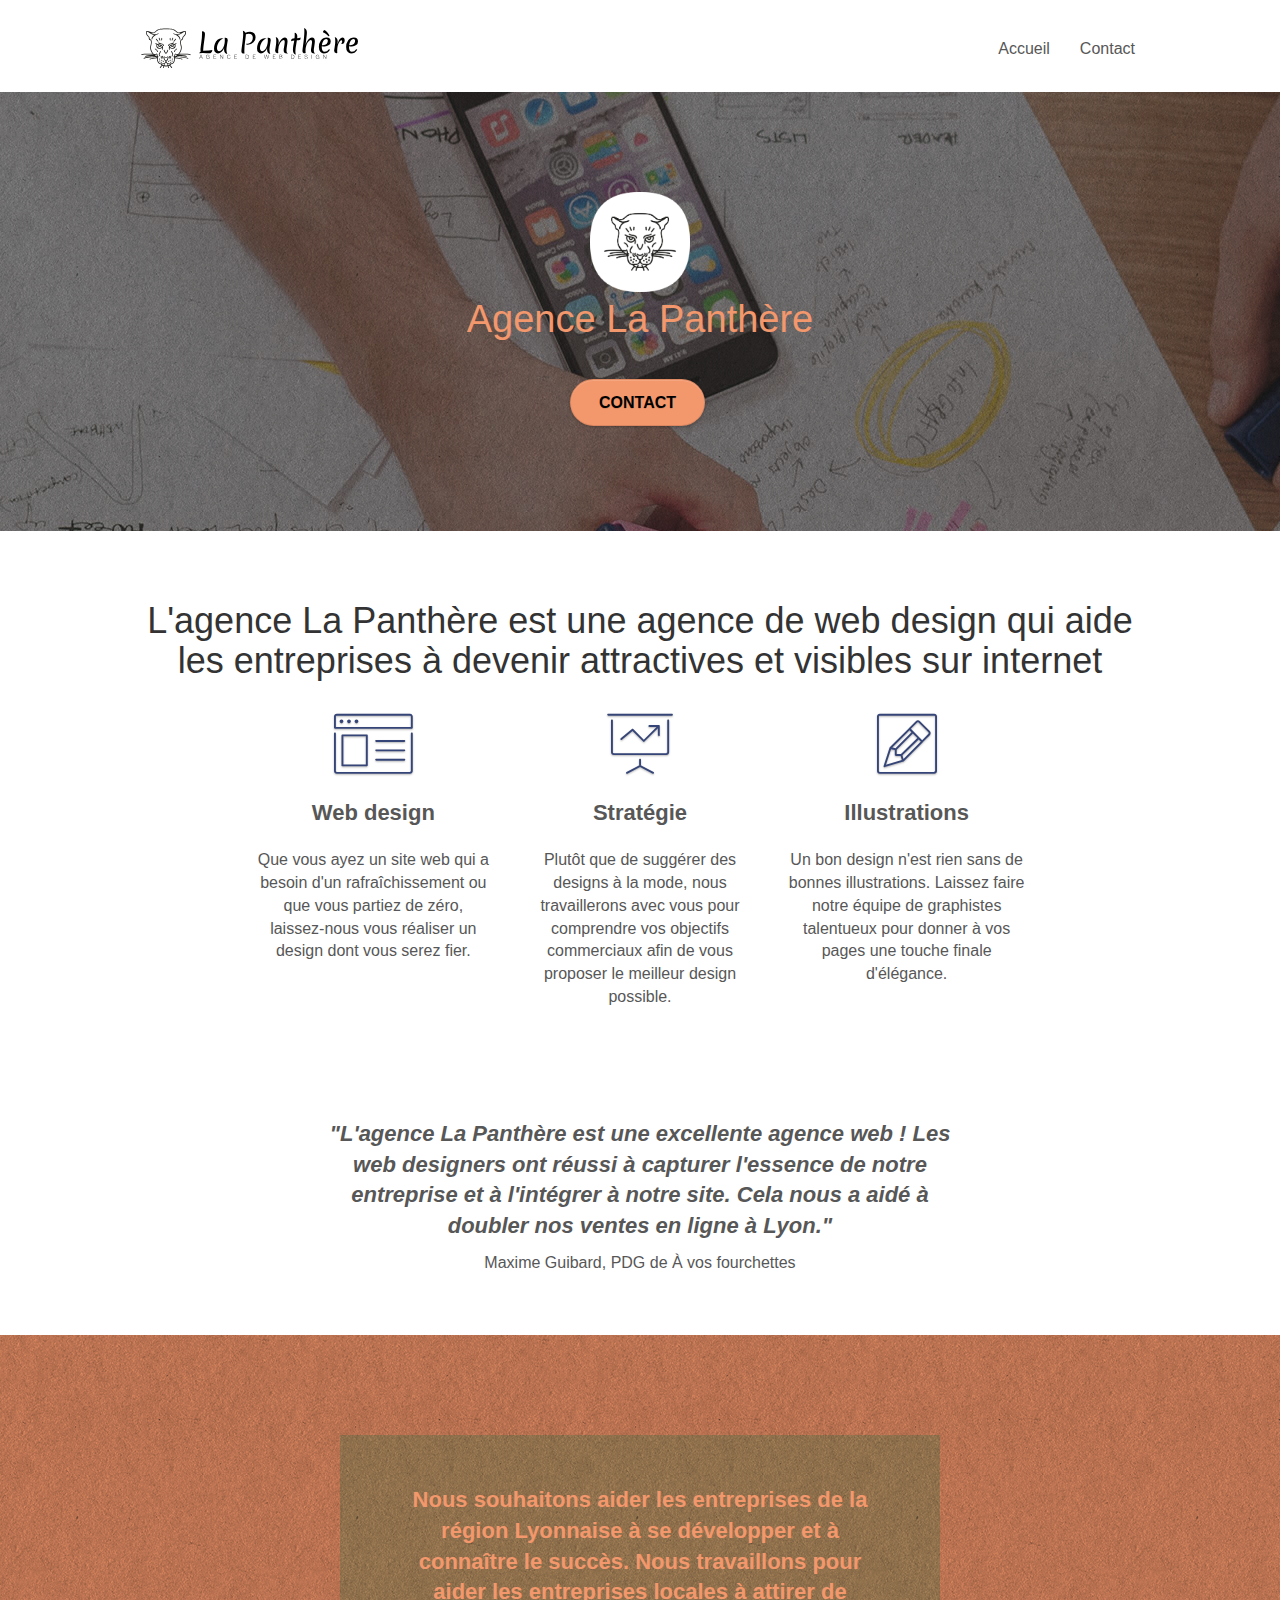
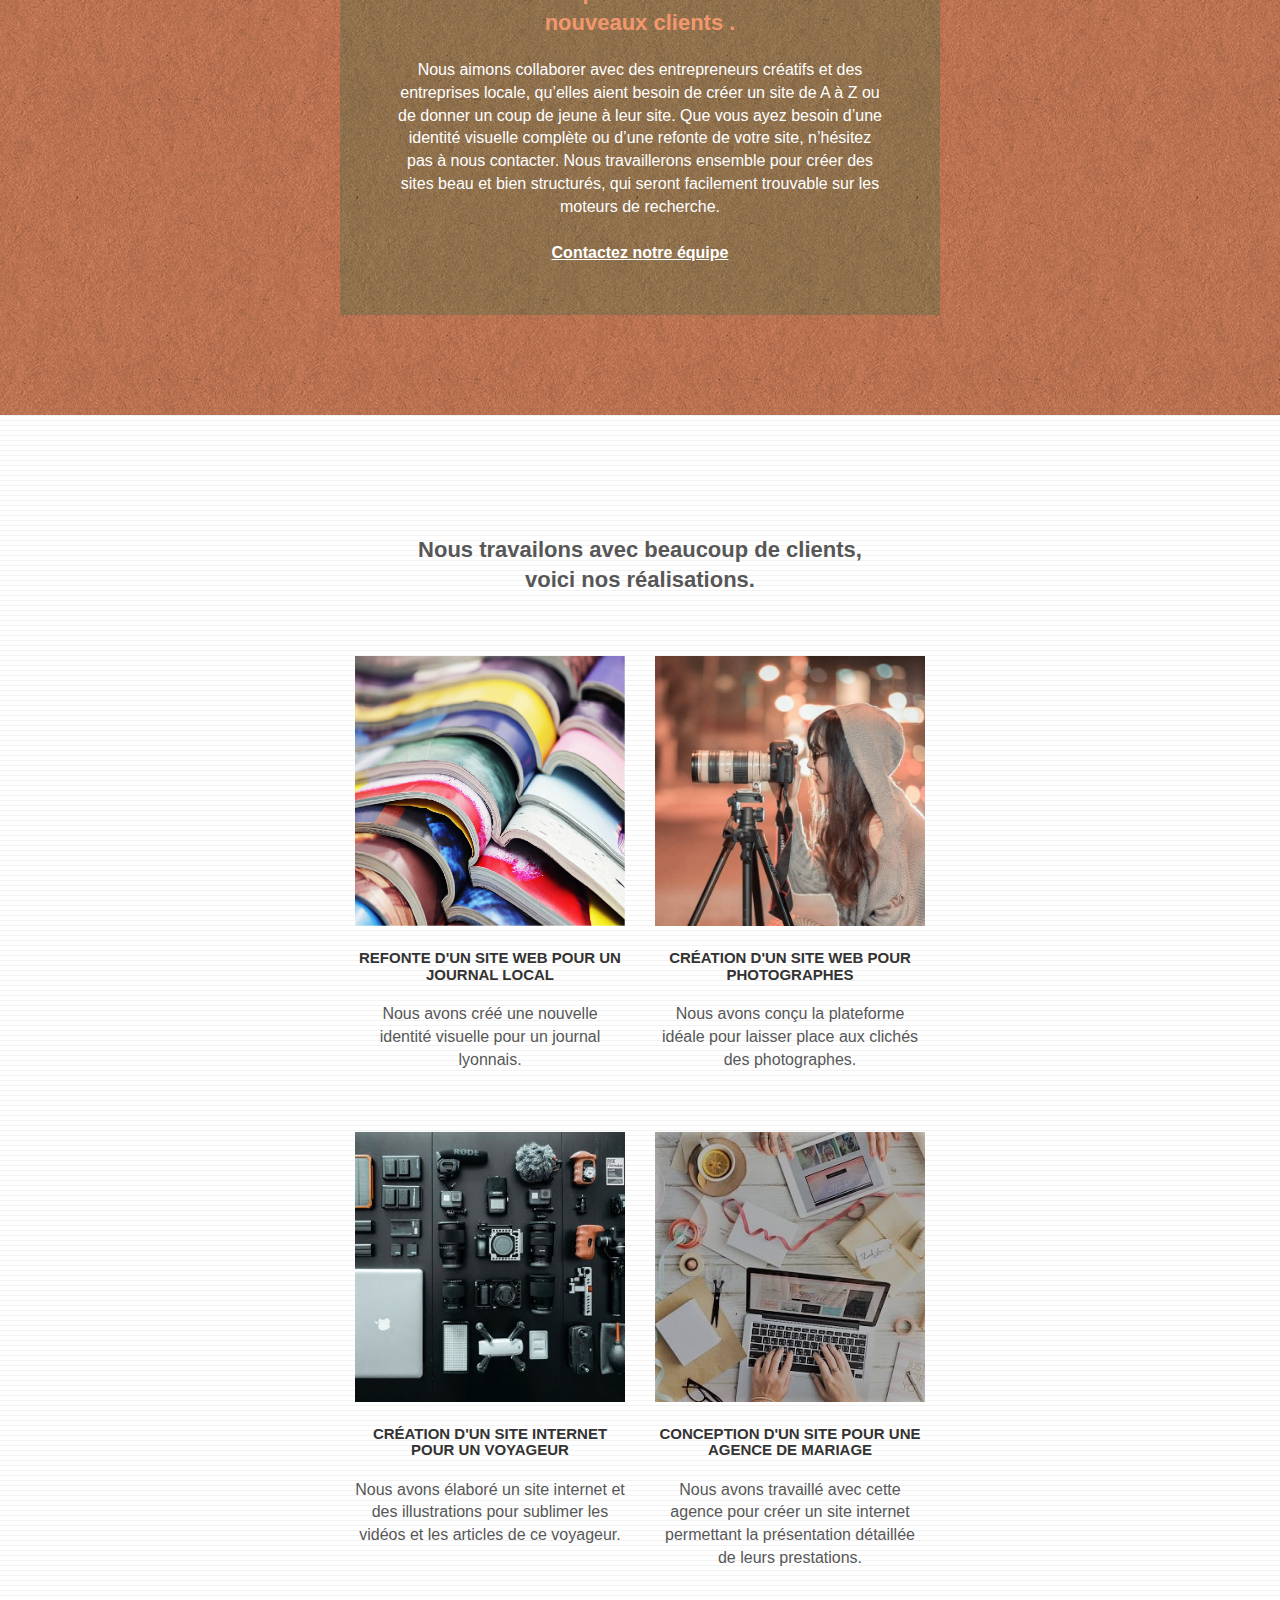
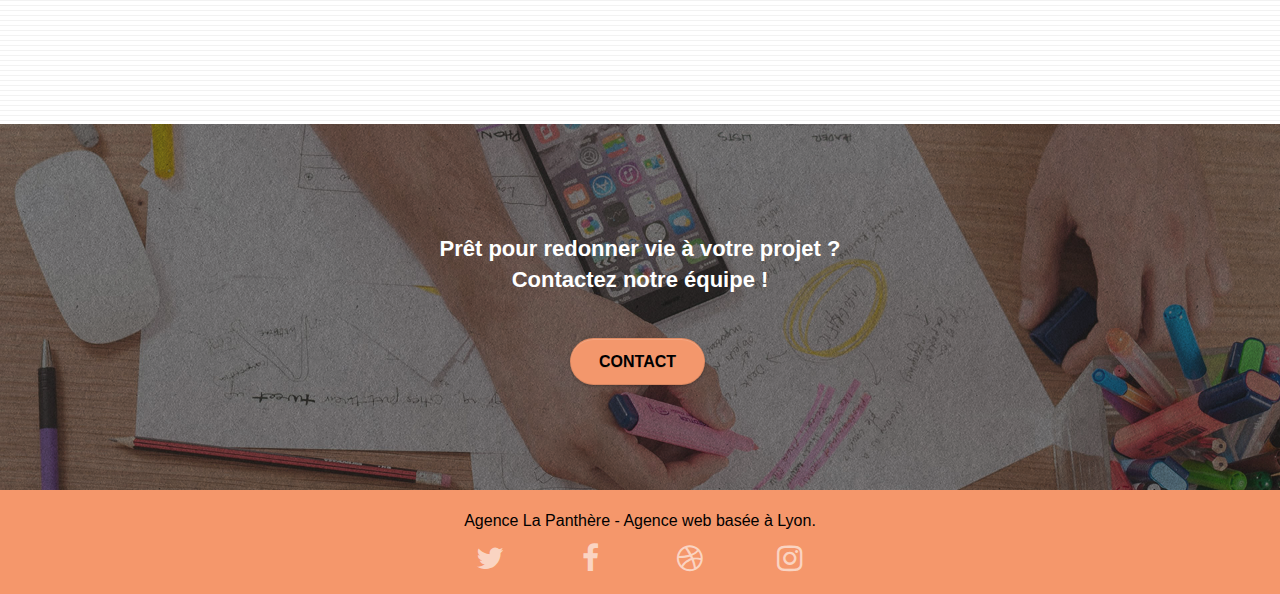
<file: index.html>
<!doctype html>
<html lang="fr">
<head>
    <meta charset="utf-8">
    <meta name="description" content="Ce site est une agence de web design qui aide les entreprises à devenir plus attractives et visibles sur internet">
    <meta name="viewport" content="width=device-width, initial-scale=1.0, viewport-fit=cover">
    <link rel="shortcut icon" type="image/png" href="favicon.jpg">
    
	<link rel="stylesheet" type="text/css" href="./css/bootstrap.css">
	<link rel="stylesheet" type="text/css" href="style.css">
	<link rel="stylesheet" type="text/css" href="./css/font-awesome.css">
	<link rel="stylesheet" type="text/css" href="./css/et-line.css">
	
    <title>La Panthère</title>

    
<!-- Analytics -->
 
<!-- Analytics END -->
    
</head>
<body>

    
<!-- bloc-0 -->
<header class="bloc bgc-white l-bloc " id="bloc-0">
	<div class="container bloc-sm">

		<nav class="navbar row">
			<div class="navbar-header">
				<a class="navbar-brand" href="index.html"><img src="img/agence-la-panthere-monochrome.svg" alt="Logo du site la panthère" height="40" /></a>
				<button id="nav-toggle" type="button" class="ui-navbar-toggle navbar-toggle" data-toggle="collapse" data-target=".navbar-1">
					<span class="sr-only">Toggle navigation</span><span class="icon-bar"></span><span class="icon-bar"></span><span class="icon-bar"></span>
				</button>
			</div>
			<div class="collapse navbar-collapse navbar-1 special-dropdown-nav">
				<ul class="site-navigation nav navbar-nav">
					<li>
						<a href="index.html">Accueil</a>
					</li>
					<li>
						<a href="contact.html">Contact</a>
					</li>
				</ul>
			</div>
		</nav>
	</div>
</header>
<!-- bloc-0 END -->
<!-- Principal conteneur -->
<main class="page-container">

<!-- bloc-1-presentation -->
<div class="bloc bgc-dark-slate-blue bg-banniere d-bloc bg-t-edge bloc-bg-texture texture-paper b-parallax" id="bloc-1-hero">
	<div class="container bloc-lg">
		<div class="row tight-width-whitespace">
			<div class="col-sm-12">
				<img src="img/logo.png" class="center-block image-resize-mode" width="100" alt="Logo du site" />
				<p class="text-center hero-bloc-text tc-white ">
					Agence La Panthère
				</p>
				<div class="text-center">
					<a href="contact.html" class="btn btn-lg btn-clean btn-rd cta-hero btn-atomic-tangerine" id="cta-hero">Contact</a>
				</div>
			</div>
		</div>
	</div>
</div>
<!-- bloc-1-presentation END -->

<!-- bloc-2-services -->
<section class="bloc bgc-white l-bloc" id="bloc-2-services">
	<div class="container bloc-md">
		<div class="row">
			<div class="col-sm-12 text-center">
				<h1>L'agence La Panthère est une agence de web design qui aide<br>
				les entreprises à devenir attractives et visibles sur internet</h1>
			</div>
		</div>
		<div class="row voffset-lg med-width-whitespace">
			<div class="col-sm-4">
				<div class="text-center">
					<span class="et-icon-browser sm-shadow icon-dark-slate-blue icons icon-lg"></span>
				</div>
				<h2 class="mg-md text-center">
					Web design
				</h2>
				<p class="text-center ">
					Que vous ayez un site web qui a besoin d'un rafraîchissement ou que vous partiez de zéro, laissez-nous vous réaliser un design dont vous serez fier.
				</p>
			</div>
			<div class="col-sm-4">
				<div class="text-center">
					<span class="et-icon-presentation sm-shadow icon-dark-slate-blue icons icon-lg"></span>
				</div>
				<h2 class="mg-md text-center">
					Stratégie
				</h2>
				<p class="text-center ">
					Plutôt que de suggérer des designs à la mode, nous travaillerons avec vous pour comprendre vos objectifs commerciaux afin de vous proposer le meilleur design possible.<br>
				</p>
			</div>
			<div class="col-sm-4">
				<div class="text-center">
					<span class="et-icon-edit sm-shadow icon-dark-slate-blue icons icon-lg"></span>
				</div>
				<h2 class="mg-md text-center">
					Illustrations
				</h2>
				<p class="text-center ">
					Un bon design n'est rien sans de bonnes illustrations. Laissez faire notre équipe de graphistes talentueux pour donner à vos pages une touche finale d'élégance.
				</p>
			</div>
		</div>
		<div class="row voffset-lg voffset">
			<div class="col-xs-12 col-md-8 col-md-offset-2 text-center">
				<h2 class="italic">"L'agence La Panthère est une excellente agence web ! Les<br>web designers ont réussi à capturer l'essence de notre<br>
				entreprise et à l'intégrer à notre site. Cela nous a aidé à<br>doubler nos ventes en ligne à Lyon."</h2>
				<p>Maxime Guibard, PDG de À vos fourchettes</p>

			</div>
		</div>
	</div>
</section>
<!-- bloc-2-services END -->

<!-- bloc-3-what-i-do -->
<section class="bloc tc-white bgc-atomic-tangerine bg-presentation d-bloc bloc-bg-texture texture-paper b-parallax" id="bloc-3-what-i-do">
	<div class="container bloc-lg">
		<div class="row tight-width-whitespace black-background">
			<div class="col-sm-12">
				<h2 class="mg-md text-center tc-white">
					Nous souhaitons aider les entreprises de la région Lyonnaise à se développer et à connaître le succès. Nous travaillons pour aider les entreprises locales à attirer de nouveaux clients .<br>
				</h2>
				<p class="text-center white">
					Nous aimons collaborer avec des entrepreneurs créatifs et des entreprises locale, qu’elles aient besoin de créer un site de A à Z ou de donner un coup de jeune à leur site. Que vous ayez besoin d’une identité visuelle complète ou d’une refonte de votre site, n’hésitez pas à nous contacter. Nous travaillerons ensemble pour créer des sites beau et bien structurés, qui seront facilement trouvable sur les moteurs de recherche. <br><br><a class="ltc-white bold-link" href="contact.html">Contactez notre équipe</a><br>
				</p>
			</div>
		</div>
	</div>
</section>
<!-- bloc-3-what-i-do END -->

<!-- bloc-4-portfolio -->
<section class="bloc bgc-white bg-lines-h2-bg bg-repeat l-bloc" id="bloc-4-portfolio">
	<div class="container bloc-lg">
		<div class="row">
			<div class="col-sm-12 text-center">
				<h2>Nous travailons avec beaucoup de clients,<br>voici nos réalisations.</h2>
			</div>
		</div>
		<div class="row tight-width-whitespace portfolio-row">
			<div class="col-sm-6">
				<a href="#" data-lightbox="img/1.jpg" data-gallery-id="gallery-1" data-caption="Refonte d'un site web pour un journal local" data-frame="snapshot-lb"><img src="img/1.jpg" alt="Image de livre" class="img-responsive portfolio-thumb" /></a>
				<h3 class="mg-md text-center">
					Refonte d'un site web pour un journal local
				</h3>
				<p class="text-center">
					Nous avons créé une nouvelle identité visuelle pour un journal lyonnais.
				</p>
			</div>
			<div class="col-sm-6">
				<a href="#" data-lightbox="img/2.jpg" data-gallery-id="gallery-1" data-caption="Création d'un site web pour photographes" data-frame="snapshot-lb"><img src="img/2.jpg" class="img-responsive portfolio-thumb" alt="personne prenons une photo" /></a>
				<h3 class="mg-md text-center">
					Création d'un site web pour photographes
				</h3>
				<p class="text-center">
					Nous avons conçu la plateforme idéale pour laisser place aux clichés des photographes.
				</p>
			</div>
		</div>
		<div class="row tight-width-whitespace portfolio-row">
			<div class="col-sm-6">
				<a href="#" data-lightbox="img/3.jpg" data-gallery-id="gallery-1" data-caption="Création d'un site internet pour un voyageur" data-frame="snapshot-lb"><img src="img/3.jpg" class="img-responsive portfolio-thumb" alt="image de produit tech"/></a>
				<h3 class="mg-md text-center">
					Création d'un site internet pour un voyageur
				</h3>
				<p class="text-center">
					Nous avons élaboré un site internet et des illustrations pour sublimer les vidéos et les articles de ce voyageur.
				</p>
			</div>
			<div class="col-sm-6">
				<a href="#" data-lightbox="img/4.jpg" data-gallery-id="gallery-1" data-caption="Conception d'un site pour une agence de mariage" data-frame="snapshot-lb"><img src="img/4.jpg" class="img-responsive portfolio-thumb" alt="image d'une table avec des pc dessus" /></a>
				<h3 class="mg-md text-center">
					Conception d'un site pour une agence de mariage
				</h3>
				<p class="text-center">
					Nous avons travaillé avec cette agence pour créer un site internet permettant la présentation détaillée de leurs prestations.
				</p>
			</div>
		</div>
	</div>
</section>
<!-- bloc-4-portfolio END -->

<!-- bloc-5-cta -->
<section class="bloc bgc-dark-slate-blue bg-banniere d-bloc bloc-bg-texture texture-paper" id="bloc-5-cta">
	<div class="container bloc-lg">
		<div class="row">
			<div class="col-sm-12 text-center">
				<h2 class="mg-md text-center ltc-white">
					Prêt pour redonner vie à votre projet ?<br>Contactez notre équipe !
				</h2>
				<a href="contact.html" class="btn btn-atomic-tangerine btn-clean btn-rd btn-lg cta-hero">Contact</a>
			</div>
		</div>
	</div>
</section>
<!-- bloc-5-cta END -->
</main>
<!-- Principal conteneur END -->

<!-- Footer - bloc-8 -->
<footer class="bgc-atomic-tangerine d-bloc" id="bloc-8">
	<div class="container bloc-sm">
		<div class="row">
			<div class="col-sm-12">
				<p class="text-center black">
					Agence La Panthère - Agence web basée à Lyon.
				</p>
				<div class="row row-no-gutters social">
					<div class="col-sm-3">
						<div class="text-center">
							<a class="social" href="index.html" aria-label="Twitter"><span class="fa fa-twitter icon-md"></span></a>
						</div>
					</div>
					<div class="col-sm-3">
						<div class="text-center">
							<a class="social" href="index.html" aria-label="Facebook"><span class="fa fa-facebook icon-md"></span></a>
						</div>
					</div>
					<div class="col-sm-3">
						<div class="text-center">
							<a class="social" href="index.html" aria-label="Dribbble"><span class="fa fa-dribbble icon-md"></span></a>
						</div>
					</div>
					<div class="col-sm-3">
						<div class="text-center">
							<a class="social" href="index.html" aria-label="Instagram"><span class="fa fa-instagram icon-md"></span></a>
						</div>
					</div>
				</div>
			</div>
		</div>
	</div>
</footer>
<!-- Footer - bloc-8 END -->
	<script src="./js/jquery-2.1.0.js" defer></script>
	<script src="./js/bootstrap.js" defer></script>
	<script src="./js/blocs.js" defer></script>
	<script src="./js/jquery.touchSwipe.js" defer></script>
	<script src="./js/gmaps.js" defer></script>

</body>
</html>
</file>
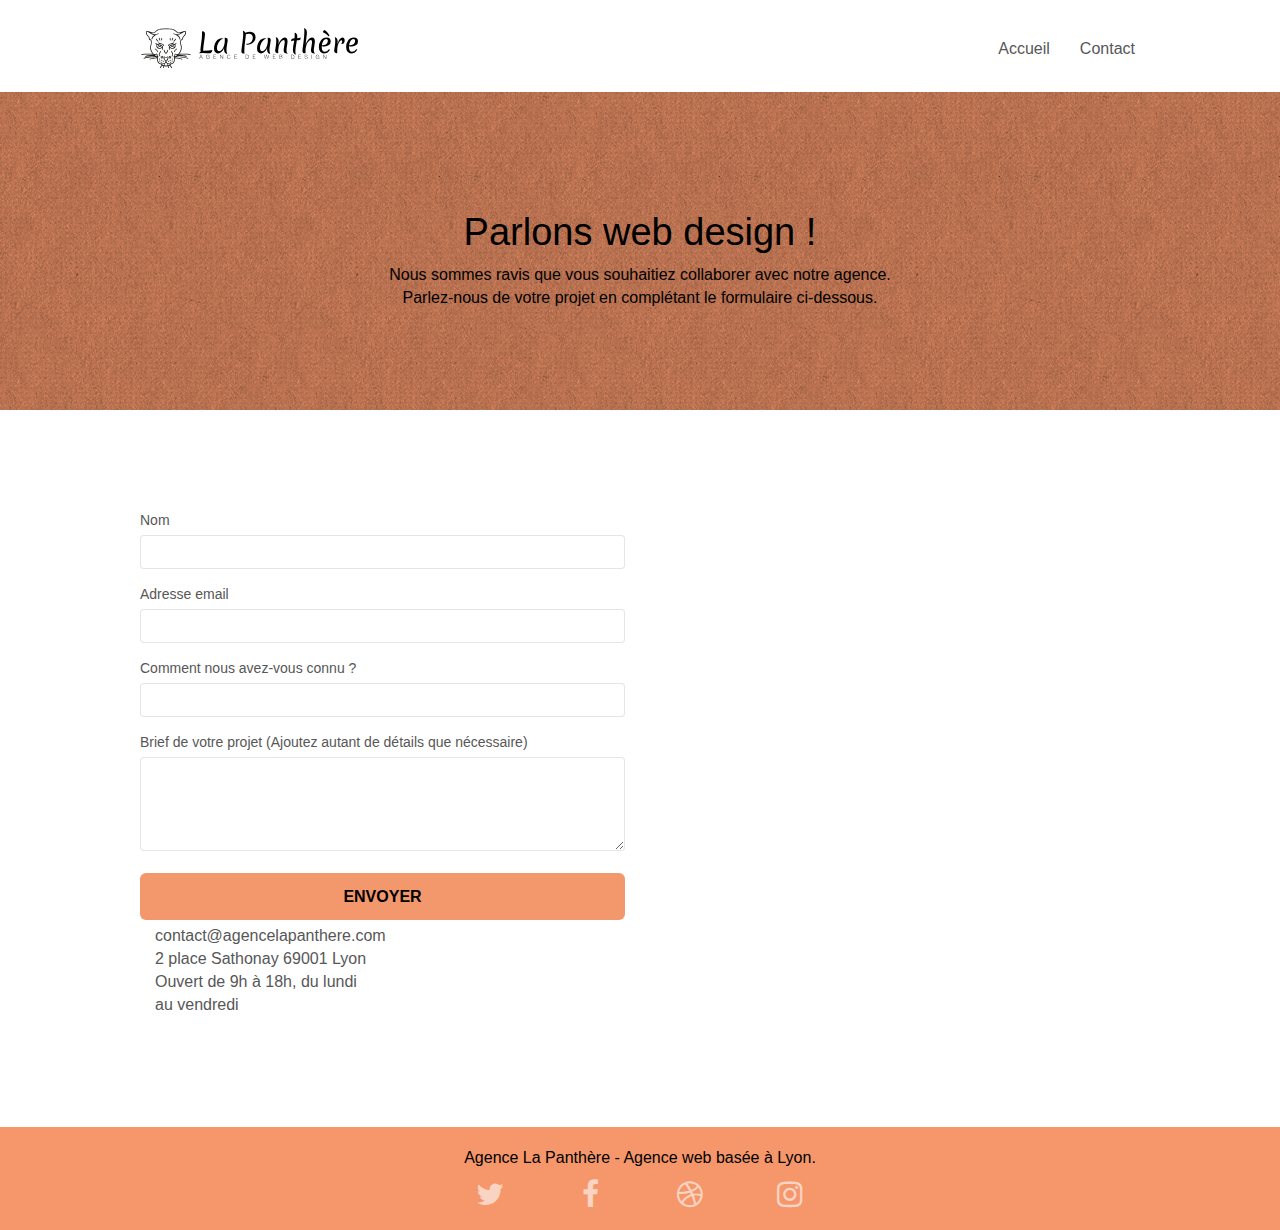
<file: contact.html>
<!doctype html>
<html lang="fr">
<head>
    <meta charset="utf-8">
    <meta name="description" content="Page de contact du site la panthère">
    <meta name="viewport" content="width=device-width, initial-scale=1.0, viewport-fit=cover">
    <link rel="shortcut icon" type="image/png" href="favicon.jpg">
    
	<link rel="stylesheet" type="text/css" href="./css/bootstrap.css">
	<link rel="stylesheet" type="text/css" href="style.css">
	<link rel="stylesheet" type="text/css" href="./css/font-awesome.css">
	<link rel="stylesheet" type="text/css" href="./css/et-line.css">
	
    
    <title>Contact</title>

    
<!-- Analytics -->
 
<!-- Analytics END -->
    
</head>
<body>
    
<!-- bloc-0 -->
<header class="bloc bgc-white l-bloc " id="bloc-0">
	<div class="container bloc-sm">
		<nav class="navbar row">
			<div class="navbar-header">
				<a class="navbar-brand" href="index.html"><img src="img/agence-la-panthere-monochrome.svg" alt="Logo du site la panthère" height="40" /></a>
				<button id="nav-toggle" type="button" class="ui-navbar-toggle navbar-toggle" data-toggle="collapse" data-target=".navbar-1">
					<span class="icon-bar"></span><span class="icon-bar"></span><span class="icon-bar"></span>
				</button>
			</div>
			<div class="collapse navbar-collapse navbar-1 special-dropdown-nav">
				<ul class="site-navigation nav navbar-nav">
					<li>
						<a href="index.html">Accueil</a>
					</li>
					<li>
						<a href="contact.html">Contact</a>
					</li>
				</ul>
			</div>
		</nav>
	</div>
</header>
<!-- bloc-0 END -->
<!-- Principal conteneur -->
<main class="page-container">
<!-- bloc-6 -->
<section class="bloc bg-dots-bg bg-repeat bgc-atomic-tangerine d-bloc bloc-bg-texture texture-paper" id="bloc-6">
	<div class="container bloc-lg">
		<div class="row">
			<div class="col-sm-12">
				<h1 class="text-center hero-bloc-text black">
					Parlons web design !
				</h1>
				<p class="text-center mg-lg black tight-width-whitespace">
					Nous sommes ravis que vous souhaitiez collaborer avec notre agence.<br>
					Parlez-nous de votre projet en complétant le formulaire ci-dessous.
				</p>
			</div>
		</div>
	</div>
</section>
<!-- bloc-6 END -->

<!-- bloc-7 -->
<section class="bloc bgc-white l-bloc" id="bloc-7">
	<div class="container bloc-lg">
		<div class="row">
			<div class="col-sm-6">
				<form id="form_1" novalidate success-msg="Your message has been sent." fail-msg="Sorry it seems that our mail server is not responding, Sorry for the inconvenience!">
					<div class="form-group">
						<label for="name">
							Nom
						</label>
						<input id="name" class="form-control" required />
					</div>
					<div class="form-group">
						<label for="email">
							Adresse email
						</label>
						<input id="email" class="form-control" type="email" required />
					</div>
					<div class="form-group">
						<label for="input_504">
							Comment nous avez-vous connu ?
						</label>
						<input class="form-control" type="text" required id="input_504" />
					</div>
					<div class="form-group">
						<label for="message">
							Brief de votre projet (Ajoutez autant de détails que nécessaire)<br>
						</label><textarea id="message" class="form-control" rows="4" cols="50" required></textarea>
					</div> 
					<button class="bloc-button btn btn-lg btn-block cta-hero btn-atomic-tangerine" type="submit">
						Envoyer
					</button>
				</form>
				<div class="col-sm-6">
					<p>
						contact@agencelapanthere.com<br>2 place Sathonay 69001 Lyon<br>Ouvert de 9h à 18h, du lundi au vendredi<br>
					</p>
				</div>
			</div>
		</div>
	</div>
</section>
<!-- bloc-7 END -->

<!-- ScrollToTop Button -->
<a class="bloc-button btn btn-d scrollToTop" onclick="scrollToTarget('1')"><span class="fa fa-chevron-up"></span></a>
<!-- ScrollToTop Button END-->

</main>
<!-- Principal conteneur END -->
<!-- Footer - bloc-8 -->
<div class="bloc bgc-atomic-tangerine d-bloc" id="bloc-8">
	<div class="container bloc-sm">
		<div class="row">
			<div class="col-sm-12">
				<p class="text-center black">
					Agence La Panthère - Agence web basée à Lyon.<br>
				</p>
				<div class="row row-no-gutters social">
					<div class="col-sm-3">
						<div class="text-center">
							<a class="social" href="index.html" aria-label="Twitter"><span class="fa fa-twitter icon-md"></span></a>
						</div>
					</div>
					<div class="col-sm-3">
						<div class="text-center">
							<a class="social" href="index.html" aria-label="Facebook"><span class="fa fa-facebook icon-md"></span></a>
						</div>
					</div>
					<div class="col-sm-3">
						<div class="text-center">
							<a class="social" href="index.html" aria-label="Dribbble"><span class="fa fa-dribbble icon-md"></span></a>
						</div>
					</div>
					<div class="col-sm-3">
						<div class="text-center">
							<a class="social" href="index.html" aria-label="Instagram"><span class="fa fa-instagram icon-md"></span></a>
						</div>
					</div>
				</div>
			</div>
		</div>
	</div>
</div>
<!-- Footer - bloc-8 END -->
<script src="./js/jquery-2.1.0.js" defer></script>
<script src="./js/bootstrap.js" defer></script>
<script src="./js/blocs.js" defer></script>
<script src="./js/jqBootstrapValidation.js" defer></script>
<script src="./js/formHandler.js" defer></script>
    

</body>
</html>
</file>
<file: style.css>
body {
    margin: 0;
    padding: 0;
    background: #FFF;
    overflow-x: hidden;
    -webkit-font-smoothing: antialiased;
    -moz-osx-font-smoothing: grayscale;
}

a,
button {
    transition: all .3s ease-in-out;
    outline: none!important;
}

a:hover {
    text-decoration: none;
    cursor: pointer;
}

#page-loading-blocs-notifaction {
    position: fixed;
    top: 0;
    bottom: 0;
    width: 100%;
    z-index: 100000;
    background: #FFFFFF url("img/pageload-spinner.gif") no-repeat center center;
}

.bloc {
    width: 100%;
    clear: both;
    background: 50% 50% no-repeat;
    padding: 0 50px;
    -webkit-background-size: cover;
    -moz-background-size: cover;
    -o-background-size: cover;
    background-size: cover;
    position: relative;
}

.bloc .container {
    padding-left: 0;
    padding-right: 0;
}

.bloc-lg {
    padding: 100px 50px;
}

.bloc-md {
    padding: 50px;
}

.bloc-sm {
    padding: 20px 50px;
}

.bg-center,
.bg-l-edge,
.bg-r-edge,
.bg-t-edge,
.bg-b-edge,
.bg-tl-edge,
.bg-bl-edge,
.bg-tr-edge,
.bg-br-edge,
.bg-repeat {
    -webkit-background-size: auto!important;
    -moz-background-size: auto!important;
    -o-background-size: auto!important;
    background-size: auto!important;
}

.bg-repeat {
    background: repeat;
}

.bg-t-edge {
    background: top no-repeat;
}

.bloc-bg-texture::before {
    content: "";
    background-size: 2px 2px;
    position: absolute;
    top: 0;
    bottom: 0;
    left: 0;
    right: 0;
}

.texture-paper::before {
    background: url("img/texture-paper.png");
    background-size: 280px 280px;
}

.b-parallax {
    background-attachment: fixed;
}

.d-bloc {
    color: rgba(255, 255, 255, .7);
}

.d-bloc button:hover {
    color: rgba(255, 255, 255, .9);
}

.d-bloc .icon-round,
.d-bloc .icon-square,
.d-bloc .icon-rounded,
.d-bloc .icon-semi-rounded-a,
.d-bloc .icon-semi-rounded-b {
    border-color: rgba(255, 255, 255, .9);
}

.d-bloc .divider-h span {
    border-color: rgba(255, 255, 255, .2);
}

.d-bloc .a-btn,
.d-bloc .navbar a,
.d-bloc .navbar-brand,
.d-bloc a .icon-sm,
.d-bloc a .icon-md,
.d-bloc a .icon-lg,
.d-bloc a .icon-xl,
.d-bloc h1 a,
.d-bloc h2 a,
.d-bloc h3 a,
.d-bloc h4 a,
.d-bloc h5 a,
.d-bloc h6 a,
.d-bloc p a {
    color: rgba(255, 255, 255, .6);
}

.d-bloc .a-btn:hover,
.d-bloc .navbar a:hover,
.d-bloc .navbar-brand:hover,
.d-bloc a:hover .icon-sm,
.d-bloc a:hover .icon-md,
.d-bloc a:hover .icon-lg,
.d-bloc a:hover .icon-xl,
.d-bloc h1 a:hover,
.d-bloc h2 a:hover,
.d-bloc h3 a:hover,
.d-bloc h4 a:hover,
.d-bloc h5 a:hover,
.d-bloc h6 a:hover,
.d-bloc p a:hover {
    color: rgba(255, 255, 255, 1);
}

.d-bloc .navbar-toggle .icon-bar {
    background: rgba(255, 255, 255, 1);
}

.d-bloc .btn-wire,
.d-bloc .btn-wire:hover {
    color: rgba(255, 255, 255, 1);
    border-color: rgba(255, 255, 255, 1);
}

.d-bloc .panel {
    color: rgba(0, 0, 0, .5);
}

.d-bloc .panel button:hover {
    color: rgba(0, 0, 0, .7);
}

.d-bloc .panel icon {
    border-color: rgba(0, 0, 0, .7);
}

.d-bloc .panel .divider-h span {
    border-color: rgba(0, 0, 0, .1);
}

.d-bloc .panel .a-btn {
    color: rgba(0, 0, 0, .6);
}

.d-bloc .panel .a-btn:hover {
    color: rgba(0, 0, 0, 1);
}

.d-bloc .panel .btn-wire,
.d-bloc .panel .btn-wire:hover {
    color: rgba(0, 0, 0, .7);
    border-color: rgba(0, 0, 0, .3);
}

.d-bloc .panel,
.l-bloc {
    color: rgba(0, 0, 0, .5);
}

.d-bloc .panel button:hover,
.l-bloc button:hover {
    color: rgba(0, 0, 0, .7);
}

.l-bloc .icon-round,
.l-bloc .icon-square,
.l-bloc .icon-rounded,
.l-bloc .icon-semi-rounded-a,
.l-bloc .icon-semi-rounded-b {
    border-color: rgba(0, 0, 0, .7);
}

.d-bloc .panel .divider-h span,
.l-bloc .divider-h span {
    border-color: rgba(0, 0, 0, .1);
}

.d-bloc .panel .a-btn,
.l-bloc .a-btn,
.l-bloc .navbar a,
.l-bloc .navbar-brand,
.l-bloc a .icon-sm,
.l-bloc a .icon-md,
.l-bloc a .icon-lg,
.l-bloc a .icon-xl,
.l-bloc h1 a,
.l-bloc h2 a,
.l-bloc h3 a,
.l-bloc h4 a,
.l-bloc h5 a,
.l-bloc h6 a,
.l-bloc p a {
    color: rgba(0, 0, 0, .6);
}

.d-bloc .panel .a-btn:hover,
.l-bloc .a-btn:hover,
.l-bloc .navbar a:hover,
.l-bloc .navbar-brand:hover,
.l-bloc a:hover .icon-sm,
.l-bloc a:hover .icon-md,
.l-bloc a:hover .icon-lg,
.l-bloc a:hover .icon-xl,
.l-bloc h1 a:hover,
.l-bloc h2 a:hover,
.l-bloc h3 a:hover,
.l-bloc h4 a:hover,
.l-bloc h5 a:hover,
.l-bloc h6 a:hover,
.l-bloc p a:hover {
    color: rgba(0, 0, 0, 1);
}

.l-bloc .navbar-toggle .icon-bar {
    color: rgba(0, 0, 0, .6);
}

.d-bloc .panel .btn-wire,
.d-bloc .panel .btn-wire:hover,
.l-bloc .btn-wire,
.l-bloc .btn-wire:hover {
    color: rgba(0, 0, 0, .7);
    border-color: rgba(0, 0, 0, .3);
}

.voffset {
    margin-top: 30px;
}

.voffset-lg {
    margin-top: 80px;
}

.row-no-gutters {
    margin-right: 0;
    margin-left: 0;
}

.row.row-no-gutters > [class^="col-"],
.row.row-no-gutters > [class*=" col-"] {
    padding-right: 0;
    padding-left: 0;
}

#bloc-1-hero h1 {
    font-size: 32px;
}

.navbar {
    margin-bottom: 0;
    z-index: 1;
}

.navbar-brand {
    height: auto;
    padding: 3px 15px;
    font-size: 25px;
    font-weight: normal;
    font-weight: 600;
    line-height: 44px;
}

.navbar-brand img {
    max-height: 200px;
    margin: 0 5px 0 0;
    display: inline;
}

.navbar-brand img[src$=svg] {
    min-width: 100px;
}

.nav-center .navbar-brand img {
    margin: 0;
}

.navbar .nav {
    padding-top: 2px;
    margin-right: -16px;
    float: right;
    z-index: 1;
}

.nav > li {
    float: left;
    margin-top: 4px;
    font-size: 16px;
}

.navbar-nav .open .dropdown-menu > li > a {
    text-align: inherit;
}

.nav > li a:hover,
.nav > li a:focus {
    background: transparent;
}

.navbar-toggle {
    margin: 10px 10px 0 0;
    border: 0px;
}

.navbar-toggle:hover {
    background: transparent!important;
}

.navbar-toggle .icon-bar {
    background-color: rgba(0, 0, 0, .5);
    width: 26px;
}

.nav-invert .navbar .nav {
    float: left;
}

.nav-invert .navbar-header,
.nav-invert .navbar-brand {
    float: right;
    position: relative;
    z-index: 2;
}

@media (min-width: 768px) {
    .site-navigation {
        position: absolute;
        top: 50%;
        right: 20px;
        transform: translate(0, -50%);
        -webkit-transform: translateY(-50%);
    }
    .nav > li .dropdown-menu a,
    .nav > li .dropdown-menu a:hover {
        color: #484848;
    }
    .nav-invert .site-navigation {
        left: 0;
        right: 0;
    }
    .nav-center {
        text-align: center;
    }
    .nav-center .navbar-header {
        width: 100%;
    }
    .nav-center .navbar-header,
    .nav-center .navbar-brand,
    .nav-center .nav > li {
        float: none;
        display: inline-block;
    }
    .nav-center .site-navigation {
        position: relative;
        width: 100%;
        right: 0;
        margin-right: 0px;
        margin-top: 20px;
    }
    .nav-center.mini-nav .navbar-toggle {
        float: none;
        margin: 10px auto 0;
    }
}

.nav > li > .dropdown a {
    background: none!important;
    display: block;
    padding: 14px 15px;
}

nav .caret {
    margin: 0 5px;
}

.dropdown-menu .dropdown-menu {
    top: -8px;
    left: 100%;
}

.dropdown-menu .dropmenu-flow-right {
    top: 100%;
    left: 0;
    margin-left: -1px;
    border-top-left-radius: 0;
    border-top-right-radius: 0;
}

.dropdown-menu .dropdown span {
    border: 4px solid black;
    border-top-color: transparent;
    border-right-color: transparent;
    border-bottom-color: transparent;
    margin: 6px -5px 0 0!important;
    float: right;
}

.mg-md {
    margin-top: 10px;
    margin-bottom: 20px;
}

.mg-lg {
    margin-top: 10px;
    margin-bottom: 40px;
}

.btn {
    margin: 0 5px 5px 0;
}

.btn.pull-right {
    margin: 0 0 5px 5px;
}

.btn-d,
.btn-d:hover,
.btn-d:focus {
    color: #FFF;
    background: rgba(0, 0, 0, .3);
}

button {
    outline: none!important;
}

.btn-rd {
    border-radius: 40px;
}

.btn-clean {
    border: 1px solid rgba(0, 0, 0, .08);
    border-bottom-color: rgba(0, 0, 0, .1);
    text-shadow: 0 1px 0 rgba(0, 0, 1, .1);
    box-shadow: 0 1px 3px rgba(0, 0, 1, .25), inset 0 1px 0 0 rgba(255, 255, 255, .15);
}

.icon-md {
    font-size: 30px!important;
}

.icon-lg {
    font-size: 60px!important;
}

.sm-shadow {
    text-shadow: 0 1px 2px rgba(0, 0, 0, .3);
}

.panel-sq,
.panel-sq .panel-heading,
.panel-sq .panel-footer {
    border-radius: 0;
}

.panel-rd {
    border-radius: 30px;
}

.panel-rd .panel-heading {
    border-radius: 29px 29px 0 0;
}

.panel-rd .panel-footer {
    border-radius: 0 0 29px 29px;
}

.form-control {
    border-color: rgba(0, 0, 0, .1);
    box-shadow: none;
}

.scrollToTop {
    width: 40px;
    height: 40px;
    position: fixed;
    bottom: 20px;
    right: 20px;
    opacity: 0;
    z-index: 500;
    transition: all .3s ease-in-out;
}

.scrollToTop span {
    margin-top: 6px;
}

.showScrollTop {
    font-size: 14px;
    opacity: 1;
}

a[data-lightbox] {
    position: relative;
    display: block;
    text-align: center;
}

a[data-lightbox]:hover::before {
    content: "+";
    font-family: "HelveticaNeue-Light", "Helvetica Neue Light", "Helvetica Neue", Helvetica, Arial;
    font-size: 32px;
    width: 50px;
    height: 50px;
    margin-left: -25px;
    border-radius: 50%;
    background: rgba(0, 0, 0, .6);
    color: #FFF;
    font-weight: 100;
    z-index: 1;
    position: absolute;
    top: 50%;
    transform: translateY(-50%);
    -webkit-transform: translateY(-50%);
}

a[data-lightbox]:hover img {
    opacity: 0.6;
    -webkit-animation-fill-mode: none;
    animation-fill-mode: none;
}

#lightbox-modal {
    display: flex;
    align-items: center;
}

#lightbox-modal .modal-dialog {
    width: 90%;
    max-width: 900px;
    margin: 0 auto 0;
}

#lightbox-modal .modal-dialog img {
    max-height: 90vh;
    margin: 0 auto;
}

.lightbox-caption {
    padding: 20px;
    color: #FFF;
    background: rgba(0, 0, 0, .5);
    position: absolute;
    left: 15px;
    right: 15px;
    bottom: 5px;
}

.close-lightbox {
    color: #FFF;
    font-size: 30px;
    position: absolute;
    top: 20px;
    right: 20px;
    z-index: 20;
    background: rgba(0, 0, 0, .5);
    border: none;
    line-height: 30px;
    padding: 0 9px 5px;
    opacity: 0.3;
}

.close-lightbox:hover,
.next-lightbox:hover,
.prev-lightbox:hover {
    opacity: 1.0;
    color: #FFF;
}

.next-lightbox,
.prev-lightbox {
    font-size: 20px;
    color: rgba(255, 255, 255, .9);
    background: rgba(0, 0, 0, .5);
    transition: all .2s ease-in-out;
    position: absolute;
    top: 45%;
    z-index: 1;
    opacity: 0.4;
}

.next-lightbox {
    padding: 6px 8px 1px 13px;
    right: 25px;
}

.prev-lightbox {
    padding: 6px 13px 1px 10px;
    left: 25px;
}

.snapshot-lb .modal-body {
    padding-bottom: 45px;
}

.snapshot-lb .lightbox-caption {
    padding: 0;
    color: rgba(0, 0, 0, .5);
    background: none;
}

h1,
h2,
h3,
h4,
h5,
h6,
p,
label,
.btn,
a {
    font-family: "helvetica";
    font-weight: 400;
    color: #575757!important;
}

.container {
    max-width: 1000px;
}

.hero-bloc-text {
    font-size: 38px;
}

.hero-bloc-text-sub {
    font-size: 36px;
}

.statement-bloc-text {
    line-height: 26px;
    font-style: italic;
    font-size: 20px;
    text-align: center;
    font-weight: lighter;
    max-width: 520px;
    margin: auto auto auto auto;
}

p {
    font-size: 16px;
}

.tight-width-whitespace {
    max-width: 600px;
    margin: auto auto auto auto;
}

.h1 {
    font-size: 20px;
    font-family: "Open Sans";
}

.cta-hero {
    margin-top: 22px;
    color: #FFFFFF!important;
    text-transform: uppercase;
    padding: 12px 28px 12px 28px;
    font-size: 16px;
    font-weight: 700;
}

.social {
    max-width: 400px;
    margin: auto auto auto auto;
}

h2 {
    font-size: 22px;
    line-height: 1.4em;
    font-weight: bold;
}
.italic{
    font-style: italic;
}

h3 {
    font-size: 15px;
    text-transform: uppercase;
    font-weight: 700;
    color: #333333!important;
}

.med-width-whitespace {
    max-width: 800px;
    margin: auto auto auto auto;
    box-shadow: 0px 0px 0px #000000;
}

h1 {
    color: #333333!important;
}

h4 {
    color: #333333!important;
}

.icons {
    margin-bottom: 14px;
    margin-top: 24px;
}

.white {
    color: #FFFFFF!important;
}
.black{
    color:#000000!important;
}

.portfolio-thumb {
    margin-bottom: 24px;
    width: 100%;
    object-fit: cover;
}

.portfolio-row {
    margin-bottom: 44px;
    margin-top: 50px;
}

.avatar {
    box-shadow: 0px 4px 9px rgba(0, 0, 0, 0.3);
}

.black-background {
    background-color: rgba(165, 147, 99, 0.7);
    padding: 40px 40px 40px 40px;
}

.bold-link {
    font-weight: 900;
    text-decoration: underline!important;
}

.bgc-white {
    background-color: #FFFFFF;
}

.bgc-dark-slate-blue {
    background-color: #364577;
}

.bgc-atomic-tangerine {
    background-color: #F5976B;
}

.tc-white {
    color: #F3976C!important;
}

.btn-atomic-tangerine {
    background: #F3976C;
    color: #000000!important;
}

.btn-atomic-tangerine:hover {
    background: #c27956!important;
    color: #000000!important;
}
ltc-black{
    color: #000000!important;
}
.ltc-white {
    color: #FFFFFF!important;
}

.ltc-white:hover {
    color: #cccccc!important;
}

.ltc-atomic-tangerine {
    color: #F3976C!important;
}

.ltc-atomic-tangerine:hover {
    color: #c27956!important;
}

.icon-dark-slate-blue {
    color: #364577!important;
    border-color: #364577!important;
}

.bg-dots-bg {
    background-image: url("img/dots-bg.png");
}

.bg-lines-h2-bg {
    background-image: url("img/lines-h2-bg.png");
}

.bg-banniere {
    background-image: url("img/agence-la-panthere.jpg");
}

.bg-presentation {
    background-image: url("img/image-de-presentation.jpg");
}

@media (max-width: 1024px) {
    .bloc {
        padding-left: 20px;
        padding-right: 20px;
    }
    .bloc.full-width-bloc,
    .bloc-tile-2.full-width-bloc .container,
    .bloc-tile-3.full-width-bloc .container,
    .bloc-tile-4.full-width-bloc .container {
        padding-left: 0;
        padding-right: 0;
    }
}

@media (max-width: 992px) and (min-width: 768px) {
    .navbar .nav {
        max-width: 80%
    }
    .nav-center.navbar .nav {
        max-width: 100%
    }
}

@media only screen and (min-width: 768px) and (max-width: 1024px) and (orientation: landscape) {
    .b-parallax {
        background-attachment: scroll;
    }
}

@media only screen and (min-width: 1024px) and (max-width: 1366px) and (-webkit-min-device-pixel-ratio: 1.5) {
    .b-parallax {
        background-attachment: scroll;
    }
}

@media (max-width: 991px) {
    .container {
        width: 100%;
    }
    .b-parallax {
        background-attachment: scroll;
    }
    .page-container,
    #hero-bloc {
        overflow-x: hidden;
        position: relative;
    }
    
    .bloc-group,
    .bloc-group .bloc {
        display: block;
        width: 100%;
    }
    .bloc-fill-screen .fill-bloc-top-edge,
    .bloc-fill-screen .fill-bloc-bottom-edge {
        padding: 0 20px;
    }
}

@media (max-width: 767px) {
    .page-container {
        overflow-x: hidden;
        position: relative;
    }
    h1,
    h2,
    h3,
    h4,
    h5,
    h6,
    p,
    #disqus_thread {
        padding-left: 10px!important;
        padding-right: 10px!important;
    }
    .b-parallax {
        background-attachment: scroll;
    }
    .navbar .nav {
        padding-top: 0;
        border-top: 1px solid rgba(0, 0, 0, .2);
        float: none!important;
    }
    .navbar.row {
        margin-left: 0;
        margin-right: 0;
    }
    .site-navigation {
        position: inherit;
        transform: none;
        -webkit-transform: none;
        -ms-transform: none;
    }
    .nav > li {
        margin-top: 0;
        border-bottom: 1px solid rgba(0, 0, 0, .1);
        background: rgba(0, 0, 0, .05);
        text-align: left;
        padding-left: 15px;
        width: 100%;
    }
    .nav > li:hover {
        background: rgba(0, 0, 0, .08);
    }
    .dropdown .dropdown a .caret {
        float: none;
        margin: 5px 0 0 10px!important;
        border: 4px solid black;
        border-bottom-color: transparent;
        border-right-color: transparent;
        border-left-color: transparent;
    }
    #hero-bloc .navbar .nav {
        background: rgba(0, 0, 0, .8);
    }
    #hero-bloc .navbar .nav a {
        color: rgba(255, 255, 255, .6);
    }
    .hero {
        padding: 50px 0;
    }
    .hero-nav {
        left: -1px;
        right: -1px;
    }
    .navbar-collapse {
        padding: 0;
        overflow-x: hidden;
        -webkit-box-shadow: none;
        box-shadow: none;
    }
    .navbar-brand img {
        max-height: 40px;
        width: auto;
    }
    .nav-invert .navbar-header {
        float: none;
        width: 100%;
    }
    .nav-invert .navbar-toggle {
        float: left;
        margin-left: 10px;
    }
    .bloc {
        padding-left: 0;
        padding-right: 0;
    }
    .bloc-xxl,
    .bloc-xl,
    .bloc-lg {
        padding: 40px 0;
    }
    .bloc-sm,
    .bloc-md {
        padding-left: 0;
        padding-right: 0;
    }
    .bloc-tile-2 .container,
    .bloc-tile-3 .container,
    .bloc-tile-4 .container,
    .bloc-fill-screen .fill-bloc-top-edge,
    .bloc-fill-screen .fill-bloc-bottom-edge {
        padding-left: 0;
        padding-right: 0;
    }
    .a-block {
        padding: 0 10px;
    }
    .btn-dwn {
        display: none;
    }
    .voffset {
        margin-top: 5px;
    }
    .voffset-md {
        margin-top: 20px;
    }
    .voffset-lg {
        margin-top: 30px;
    }
    form {
        padding: 5px;
    }
    .close-lightbox {
        display: inline-block;
    }
    .blocsapp-device-iphone5 {
        background-size: 216px 425px;
        padding-top: 60px;
        width: 216px;
        height: 425px;
    }
    .blocsapp-device-iphone5 img {
        width: 180px;
        height: 320px;
    }
}

@media (max-width: 400px) {
    .bloc {
        padding-left: 0;
        padding-right: 0;
    }
}

@media (max-width: 767px) {
    .bloc-mob-center-text {
        text-align: center;
    }
}
</file>
<file: css/et-line.css>
@font-face {
    font-family: et-line;
    src: url(../fonts/et-line.eot);
    src: url(../fonts/et-line.eot?#iefix) format('embedded-opentype'), url(../fonts/et-line.woff) format('woff'), url(../fonts/et-line.ttf) format('truetype'), url(../fonts/et-line.svg#et-line) format('svg');
    font-weight: 400;
    font-style: normal
}

.et-icon-adjustments,
.et-icon-alarmclock,
.et-icon-anchor,
.et-icon-aperture,
.et-icon-attachment,
.et-icon-bargraph,
.et-icon-basket,
.et-icon-beaker,
.et-icon-bike,
.et-icon-book-open,
.et-icon-briefcase,
.et-icon-browser,
.et-icon-calendar,
.et-icon-camera,
.et-icon-caution,
.et-icon-chat,
.et-icon-circle-compass,
.et-icon-clipboard,
.et-icon-clock,
.et-icon-cloud,
.et-icon-compass,
.et-icon-desktop,
.et-icon-dial,
.et-icon-document,
.et-icon-documents,
.et-icon-download,
.et-icon-dribbble,
.et-icon-edit,
.et-icon-envelope,
.et-icon-expand,
.et-icon-facebook,
.et-icon-flag,
.et-icon-focus,
.et-icon-gears,
.et-icon-genius,
.et-icon-gift,
.et-icon-global,
.et-icon-globe,
.et-icon-googleplus,
.et-icon-grid,
.et-icon-happy,
.et-icon-hazardous,
.et-icon-heart,
.et-icon-hotairballoon,
.et-icon-hourglass,
.et-icon-key,
.et-icon-laptop,
.et-icon-layers,
.et-icon-lifesaver,
.et-icon-lightbulb,
.et-icon-linegraph,
.et-icon-linkedin,
.et-icon-lock,
.et-icon-magnifying-glass,
.et-icon-map,
.et-icon-map-pin,
.et-icon-megaphone,
.et-icon-mic,
.et-icon-mobile,
.et-icon-newspaper,
.et-icon-notebook,
.et-icon-paintbrush,
.et-icon-paperclip,
.et-icon-pencil,
.et-icon-phone,
.et-icon-picture,
.et-icon-pictures,
.et-icon-piechart,
.et-icon-presentation,
.et-icon-pricetags,
.et-icon-printer,
.et-icon-profile-female,
.et-icon-profile-male,
.et-icon-puzzle,
.et-icon-quote,
.et-icon-recycle,
.et-icon-refresh,
.et-icon-ribbon,
.et-icon-rss,
.et-icon-sad,
.et-icon-scissors,
.et-icon-scope,
.et-icon-search,
.et-icon-shield,
.et-icon-speedometer,
.et-icon-strategy,
.et-icon-streetsign,
.et-icon-tablet,
.et-icon-target,
.et-icon-telescope,
.et-icon-toolbox,
.et-icon-tools,
.et-icon-tools-2,
.et-icon-trophy,
.et-icon-tumblr,
.et-icon-twitter,
.et-icon-upload,
.et-icon-video,
.et-icon-wallet,
.et-icon-wine {
    font-family: et-line;
    speak: none;
    font-style: normal;
    font-weight: 400;
    font-variant: normal;
    text-transform: none;
    line-height: 1;
    -webkit-font-smoothing: antialiased;
    -moz-osx-font-smoothing: grayscale;
    display: inline-block
}

.et-icon-mobile:before {
    content: "\e000"
}

.et-icon-laptop:before {
    content: "\e001"
}

.et-icon-desktop:before {
    content: "\e002"
}

.et-icon-tablet:before {
    content: "\e003"
}

.et-icon-phone:before {
    content: "\e004"
}

.et-icon-document:before {
    content: "\e005"
}

.et-icon-documents:before {
    content: "\e006"
}

.et-icon-search:before {
    content: "\e007"
}

.et-icon-clipboard:before {
    content: "\e008"
}

.et-icon-newspaper:before {
    content: "\e009"
}

.et-icon-notebook:before {
    content: "\e00a"
}

.et-icon-book-open:before {
    content: "\e00b"
}

.et-icon-browser:before {
    content: "\e00c"
}

.et-icon-calendar:before {
    content: "\e00d"
}

.et-icon-presentation:before {
    content: "\e00e"
}

.et-icon-picture:before {
    content: "\e00f"
}

.et-icon-pictures:before {
    content: "\e010"
}

.et-icon-video:before {
    content: "\e011"
}

.et-icon-camera:before {
    content: "\e012"
}

.et-icon-printer:before {
    content: "\e013"
}

.et-icon-toolbox:before {
    content: "\e014"
}

.et-icon-briefcase:before {
    content: "\e015"
}

.et-icon-wallet:before {
    content: "\e016"
}

.et-icon-gift:before {
    content: "\e017"
}

.et-icon-bargraph:before {
    content: "\e018"
}

.et-icon-grid:before {
    content: "\e019"
}

.et-icon-expand:before {
    content: "\e01a"
}

.et-icon-focus:before {
    content: "\e01b"
}

.et-icon-edit:before {
    content: "\e01c"
}

.et-icon-adjustments:before {
    content: "\e01d"
}

.et-icon-ribbon:before {
    content: "\e01e"
}

.et-icon-hourglass:before {
    content: "\e01f"
}

.et-icon-lock:before {
    content: "\e020"
}

.et-icon-megaphone:before {
    content: "\e021"
}

.et-icon-shield:before {
    content: "\e022"
}

.et-icon-trophy:before {
    content: "\e023"
}

.et-icon-flag:before {
    content: "\e024"
}

.et-icon-map:before {
    content: "\e025"
}

.et-icon-puzzle:before {
    content: "\e026"
}

.et-icon-basket:before {
    content: "\e027"
}

.et-icon-envelope:before {
    content: "\e028"
}

.et-icon-streetsign:before {
    content: "\e029"
}

.et-icon-telescope:before {
    content: "\e02a"
}

.et-icon-gears:before {
    content: "\e02b"
}

.et-icon-key:before {
    content: "\e02c"
}

.et-icon-paperclip:before {
    content: "\e02d"
}

.et-icon-attachment:before {
    content: "\e02e"
}

.et-icon-pricetags:before {
    content: "\e02f"
}

.et-icon-lightbulb:before {
    content: "\e030"
}

.et-icon-layers:before {
    content: "\e031"
}

.et-icon-pencil:before {
    content: "\e032"
}

.et-icon-tools:before {
    content: "\e033"
}

.et-icon-tools-2:before {
    content: "\e034"
}

.et-icon-scissors:before {
    content: "\e035"
}

.et-icon-paintbrush:before {
    content: "\e036"
}

.et-icon-magnifying-glass:before {
    content: "\e037"
}

.et-icon-circle-compass:before {
    content: "\e038"
}

.et-icon-linegraph:before {
    content: "\e039"
}

.et-icon-mic:before {
    content: "\e03a"
}

.et-icon-strategy:before {
    content: "\e03b"
}

.et-icon-beaker:before {
    content: "\e03c"
}

.et-icon-caution:before {
    content: "\e03d"
}

.et-icon-recycle:before {
    content: "\e03e"
}

.et-icon-anchor:before {
    content: "\e03f"
}

.et-icon-profile-male:before {
    content: "\e040"
}

.et-icon-profile-female:before {
    content: "\e041"
}

.et-icon-bike:before {
    content: "\e042"
}

.et-icon-wine:before {
    content: "\e043"
}

.et-icon-hotairballoon:before {
    content: "\e044"
}

.et-icon-globe:before {
    content: "\e045"
}

.et-icon-genius:before {
    content: "\e046"
}

.et-icon-map-pin:before {
    content: "\e047"
}

.et-icon-dial:before {
    content: "\e048"
}

.et-icon-chat:before {
    content: "\e049"
}

.et-icon-heart:before {
    content: "\e04a"
}

.et-icon-cloud:before {
    content: "\e04b"
}

.et-icon-upload:before {
    content: "\e04c"
}

.et-icon-download:before {
    content: "\e04d"
}

.et-icon-target:before {
    content: "\e04e"
}

.et-icon-hazardous:before {
    content: "\e04f"
}

.et-icon-piechart:before {
    content: "\e050"
}

.et-icon-speedometer:before {
    content: "\e051"
}

.et-icon-global:before {
    content: "\e052"
}

.et-icon-compass:before {
    content: "\e053"
}

.et-icon-lifesaver:before {
    content: "\e054"
}

.et-icon-clock:before {
    content: "\e055"
}

.et-icon-aperture:before {
    content: "\e056"
}

.et-icon-quote:before {
    content: "\e057"
}

.et-icon-scope:before {
    content: "\e058"
}

.et-icon-alarmclock:before {
    content: "\e059"
}

.et-icon-refresh:before {
    content: "\e05a"
}

.et-icon-happy:before {
    content: "\e05b"
}

.et-icon-sad:before {
    content: "\e05c"
}

.et-icon-facebook:before {
    content: "\e05d"
}

.et-icon-twitter:before {
    content: "\e05e"
}

.et-icon-googleplus:before {
    content: "\e05f"
}

.et-icon-rss:before {
    content: "\e060"
}

.et-icon-tumblr:before {
    content: "\e061"
}

.et-icon-linkedin:before {
    content: "\e062"
}

.et-icon-dribbble:before {
    content: "\e063"
}
</file>
